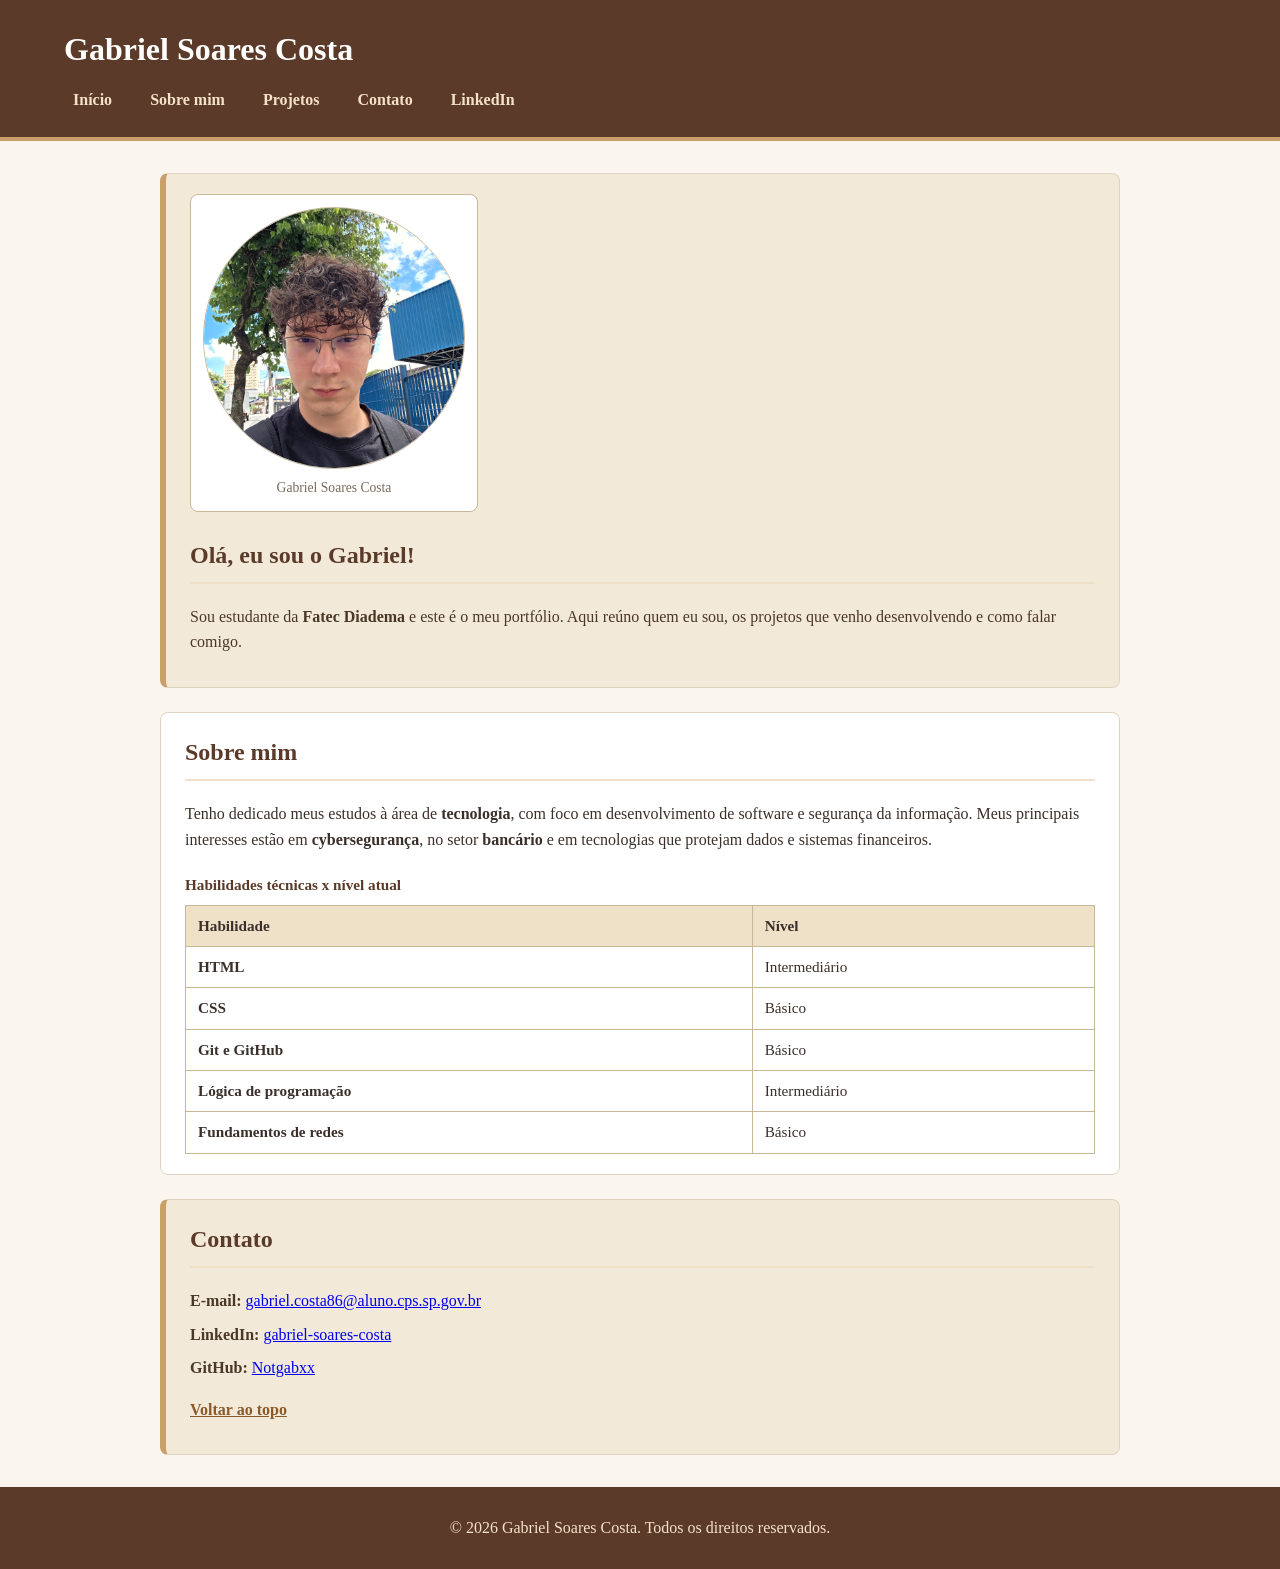
<file: index.html>
<!DOCTYPE html>
<html lang="pt-BR">
<head>
  <meta charset="UTF-8">
  <meta name="viewport" content="width=device-width, initial-scale=1.0">
  <title>Portfólio - Gabriel Soares Costa</title>
  <link rel="stylesheet" href="css/style.css">
</head>
<body id="topo">
  <header class="cabecalho">
    <h1 class="nome">Gabriel Soares Costa</h1>
    <nav class="menu">
      <ul class="menu-lista">
        <li><a href="#apresentacao">Início</a></li>
        <li><a href="#sobre">Sobre mim</a></li>
        <li><a href="projetos/index.html">Projetos</a></li>
        <li><a href="#contato">Contato</a></li>
        <li><a class="link-externo" href="https://www.linkedin.com/in/gabriel-soares-costa-245946430" target="_blank" rel="noopener noreferrer">LinkedIn</a></li>
      </ul>
    </nav>
  </header>

  <main class="conteudo">
    <section id="apresentacao" class="bloco destaque apresentacao">
      <figure class="foto foto-perfil">
        <img src="img/gabrielfoto.jpeg" width="260" alt="Foto de perfil de Gabriel Soares Costa">
        <figcaption>Gabriel Soares Costa</figcaption>
      </figure>
      <div>
        <h2>Olá, eu sou o Gabriel!</h2>
        <p>
          Sou estudante da <strong>Fatec Diadema</strong> e este é o meu portfólio. Aqui reúno quem eu sou,
          os projetos que venho desenvolvendo e como falar comigo.
        </p>
      </div>
    </section>

    <section id="sobre" class="bloco">
      <h2>Sobre mim</h2>
      <p>
        Tenho dedicado meus estudos à área de <strong>tecnologia</strong>, com foco em
        desenvolvimento de software e segurança da informação. Meus principais interesses estão em
        <strong>cybersegurança</strong>, no setor <strong>bancário</strong> e em tecnologias que
        protejam dados e sistemas financeiros.
      </p>
      <table class="tabela-habilidades">
        <caption>Habilidades técnicas x nível atual</caption>
        <thead>
          <tr><th scope="col">Habilidade</th><th scope="col">Nível</th></tr>
        </thead>
        <tbody>
          <tr><th scope="row">HTML</th><td>Intermediário</td></tr>
          <tr><th scope="row">CSS</th><td>Básico</td></tr>
          <tr><th scope="row">Git e GitHub</th><td>Básico</td></tr>
          <tr><th scope="row">Lógica de programação</th><td>Intermediário</td></tr>
          <tr><th scope="row">Fundamentos de redes</th><td>Básico</td></tr>
        </tbody>
      </table>
    </section>

    <section id="contato" class="bloco destaque">
      <h2>Contato</h2>
      <ul class="lista-contato">
        <li><strong>E-mail:</strong> <a href="mailto:gabriel.costa86@aluno.cps.sp.gov.br">gabriel.costa86@aluno.cps.sp.gov.br</a></li>
        <li><strong>LinkedIn:</strong> <a href="https://www.linkedin.com/in/gabriel-soares-costa-245946430" target="_blank" rel="noopener noreferrer">gabriel-soares-costa</a></li>
        <li><strong>GitHub:</strong> <a href="https://github.com/Notgabxx" target="_blank" rel="noopener noreferrer">Notgabxx</a></li>
      </ul>
      <p><a class="voltar-topo" href="#topo">Voltar ao topo</a></p>
    </section>
  </main>

  <footer class="rodape">
    <p>&copy; 2026 Gabriel Soares Costa. Todos os direitos reservados.</p>
  </footer>
</body>
</html>
</file>
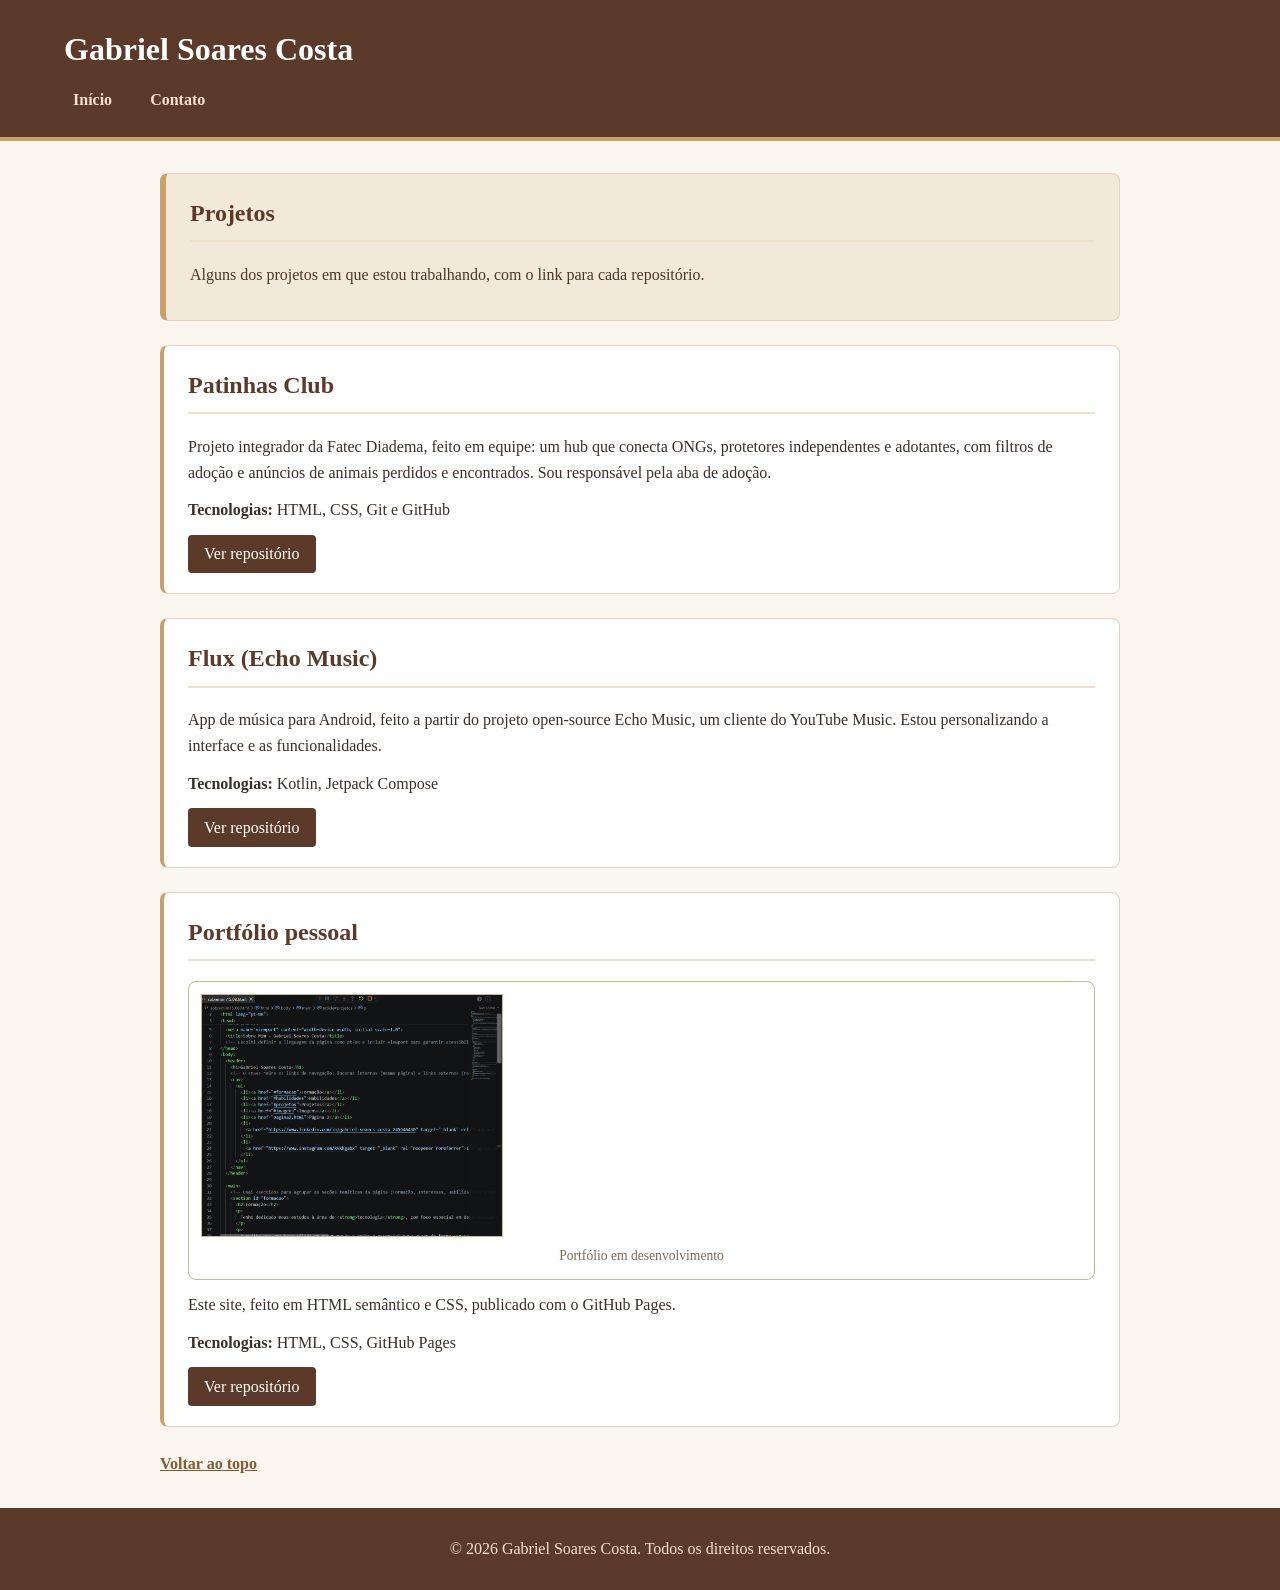
<file: projetos/index.html>
<!DOCTYPE html>
<html lang="pt-BR">
<head>
  <meta charset="UTF-8">
  <meta name="viewport" content="width=device-width, initial-scale=1.0">
  <title>Projetos - Gabriel Soares Costa</title>
  <link rel="stylesheet" href="../css/style.css">
</head>
<body id="topo">
  <header class="cabecalho">
    <h1 class="nome">Gabriel Soares Costa</h1>
    <nav class="menu">
      <ul class="menu-lista">
        <li><a href="../index.html">Início</a></li>
        <li><a href="../index.html#contato">Contato</a></li>
      </ul>
    </nav>
  </header>

  <main class="conteudo">
    <section class="bloco destaque">
      <h2>Projetos</h2>
      <p>Alguns dos projetos em que estou trabalhando, com o link para cada repositório.</p>
    </section>

    <article class="bloco card-projeto">
      <h2>Patinhas Club</h2>
      <p>
        Projeto integrador da Fatec Diadema, feito em equipe: um hub que conecta ONGs, protetores
        independentes e adotantes, com filtros de adoção e anúncios de animais perdidos e encontrados.
        Sou responsável pela aba de adoção.
      </p>
      <p><strong>Tecnologias:</strong> HTML, CSS, Git e GitHub</p>
      <a class="link-repo" href="https://github.com/Luiz-HenriqueSV/Patinhas-Club" target="_blank" rel="noopener noreferrer">Ver repositório</a>
    </article>

    <article class="bloco card-projeto">
      <h2>Flux (Echo Music)</h2>
      <p>
        App de música para Android, feito a partir do projeto open-source Echo Music, um cliente
        do YouTube Music. Estou personalizando a interface e as funcionalidades.
      </p>
      <p><strong>Tecnologias:</strong> Kotlin, Jetpack Compose</p>
      <a class="link-repo" href="https://github.com/Notgabxx/Echo-Music-Gabxversion-" target="_blank" rel="noopener noreferrer">Ver repositório</a>
    </article>

    <article class="bloco card-projeto">
      <h2>Portfólio pessoal</h2>
      <figure class="foto">
        <img src="../img/projeto.png" width="300" alt="Tela do computador mostrando o código HTML do portfólio em desenvolvimento">
        <figcaption>Portfólio em desenvolvimento</figcaption>
      </figure>
      <p>Este site, feito em HTML semântico e CSS, publicado com o GitHub Pages.</p>
      <p><strong>Tecnologias:</strong> HTML, CSS, GitHub Pages</p>
      <a class="link-repo" href="https://github.com/Notgabxx/portfolio-gabriel3" target="_blank" rel="noopener noreferrer">Ver repositório</a>
    </article>

    <p><a class="voltar-topo" href="#topo">Voltar ao topo</a></p>
  </main>

  <footer class="rodape">
    <p>&copy; 2026 Gabriel Soares Costa. Todos os direitos reservados.</p>
  </footer>
</body>
</html>
</file>
<file: css/style.css>
body {
  font-family: Georgia, "Times New Roman", serif;
  font-size: 1rem;              /* unidade relativa: acompanha a fonte do navegador */
  line-height: 1.6;
  color: #3b2f2a;               /* cor de texto do corpo */
  background-color: #faf6ef;    /* fundo geral da página */
  margin: 0;
}

/* ---------- Cabeçalho (cores da seção 1) ---------- */
header.cabecalho {
  background-color: #5b3a29;    /* fundo marrom do cabeçalho */
  color: #ffffff;               /* texto branco */
  padding: 1.5rem 5%;
  border-bottom: 4px solid #c9a06a;
}

header.cabecalho h1 {
  font-size: 2rem;
  font-weight: bold;
  margin: 0 0 0.75rem;
}

/* ---------- Menu com Flexbox ---------- */
nav.menu ul {
  list-style: none;
  display: flex;                /* requisito: layout com Flexbox */
  flex-wrap: wrap;              /* permite o menu dobrar em telas pequenas */
  gap: 0.5rem 1.25rem;
  margin: 0;
  padding: 0;
}

/* ---------- Estilização de links (normal + :hover) ---------- */
nav.menu a {
  color: #f5e2c8;
  text-decoration: none;
  font-weight: bold;
  padding: 0.25rem 0.5rem;
  border: 1px solid transparent;   /* box model no link */
  transition: background-color 0.2s, color 0.2s;
}

nav.menu a:hover {
  background-color: #f5e2c8;
  color: #5b3a29;
  border: 1px solid #c9a06a;
  text-decoration: none;
}

/* ---------- Conteúdo central com max-width (responsividade) ---------- */
main.conteudo {
  max-width: 60rem;             /* limite de largura em telas grandes */
  width: 90%;                   /* unidade relativa: encosta nas bordas em telas pequenas */
  margin: 2rem auto;            /* box model: margens para espaçar */
}

/* ---------- Seções/blocos ---------- */
section.bloco,
article.bloco {
  background-color: #ffffff;
  border: 1px solid #e0d3bd;    /* box model: borda de destaque */
  padding: 1.25rem 1.5rem;      /* box model: espaçamento interno */
  margin-bottom: 1.5rem;        /* box model: espaçamento externo */
  border-radius: 0.5rem;
}

/* ---------- Títulos de seção ---------- */
h2 {
  font-size: 1.5rem;
  font-weight: bold;
  color: #5b3a29;
  margin-top: 0;
  border-bottom: 2px solid #efe0c8;
  padding-bottom: 0.5rem;
}

p {
  font-size: 1rem;
  margin: 0.75rem 0;
}

strong { font-weight: bold; }
em { font-style: italic; }

/* ---------- Classe de destaque (seção com cores próprias) ---------- */
section.destaque {
  background-color: #f3e9d8;    /* segunda seção com cor/fundo diferentes */
  color: #4a3826;
  border-left: 6px solid #c9a06a;
}

/* ---------- ID único: card de projetos/objetivos ---------- */
#projetos,
#objetivos {
  background-color: #fffdf7;
  border: 2px dashed #c9a06a;   /* box model com borda mais forte no card */
}

/* ---------- Tabela ---------- */
table {
  border-collapse: collapse;
  width: 100%;
  font-size: 0.95rem;
}

caption {
  font-weight: bold;
  padding: 0.5rem 0;
  text-align: left;
  color: #5b3a29;
}

th,
td {
  border: 1px solid #c9b79a;
  padding: 0.5rem 0.75rem;      /* box model na tabela */
  text-align: left;
}

thead th {
  background-color: #efe0c8;
  color: #3b2f2a;
}

tfoot td {
  background-color: #faf6ef;
  font-size: 0.85rem;
}

/* ---------- Listas ---------- */
ol.lista-projetos,
ul.lista-cursos {
  padding-left: 1.25rem;
}

ol.lista-projetos li,
ul.lista-cursos li {
  margin-bottom: 0.5rem;
}

/* ---------- Galeria de fotos com Flexbox ---------- */
div.galeria {
  display: flex;                /* Flexbox organizando as fotos */
  flex-wrap: wrap;
  gap: 1.5rem;
}

figure.foto {
  margin: 0;
  padding: 0.75rem;
  border: 1px solid #c9b79a;
  border-radius: 0.5rem;
  background-color: #ffffff;
  max-width: 100%;
}

figure.foto img {
  max-width: 100%;              /* imagem nunca "estoura" o card em telas pequenas */
  height: auto;
  display: block;
  border: 1px solid #c9b79a;
}

figure.foto figcaption {
  font-size: 0.85rem;
  color: #7a6a58;
  text-align: center;
  padding-top: 0.5rem;
}

/* ---------- Links auxiliares ---------- */
a.voltar-topo {
  color: #8a5a2b;
  font-weight: bold;
  text-decoration: underline;
}

a.voltar-topo:hover {
  color: #5b3a29;
}

/* ---------- Rodapé (cores da seção 2) ---------- */
footer.rodape {
  background-color: #5b3a29;
  color: #f5e2c8;
  text-align: center;
  padding: 1rem 5%;
  margin-top: 2rem;
  font-size: 0.9rem;
}

/* ---------- Responsividade extra ---------- */
@media (max-width: 480px) {
  header.cabecalho h1 {
    font-size: 1.5rem;          /* título menor em celulares */
  }

  nav.menu ul {
    flex-direction: column;     /* menu vira coluna em telas bem estreitas */
  }

  h2 {
    font-size: 1.25rem;
  }
}

/* ---------- Página inicial: apresentação com foto ---------- */
section.apresentacao {
  display: flex;
  align-items: center;
  gap: 1.5rem;
  flex-wrap: wrap;
}

figure.foto-perfil img {
  border-radius: 50%;
  object-fit: cover;
  aspect-ratio: 1 / 1;
}

/* ---------- Cards de projetos ---------- */
article.card-projeto {
  border-left: 4px solid #c9a06a;
}

a.link-repo {
  display: inline-block;
  padding: 0.4rem 1rem;
  background-color: #5b3a29;
  color: #ffffff;
  text-decoration: none;
  border-radius: 4px;
}

a.link-repo:hover {
  background-color: #c9a06a;
  color: #3b2f2a;
}

/* ---------- Contato ---------- */
ul.lista-contato {
  list-style: none;
  padding: 0;
}

ul.lista-contato li {
  margin-bottom: 0.5rem;
  overflow-wrap: anywhere;   /* e-mail longo não estoura em tela pequena */
}
</file>
